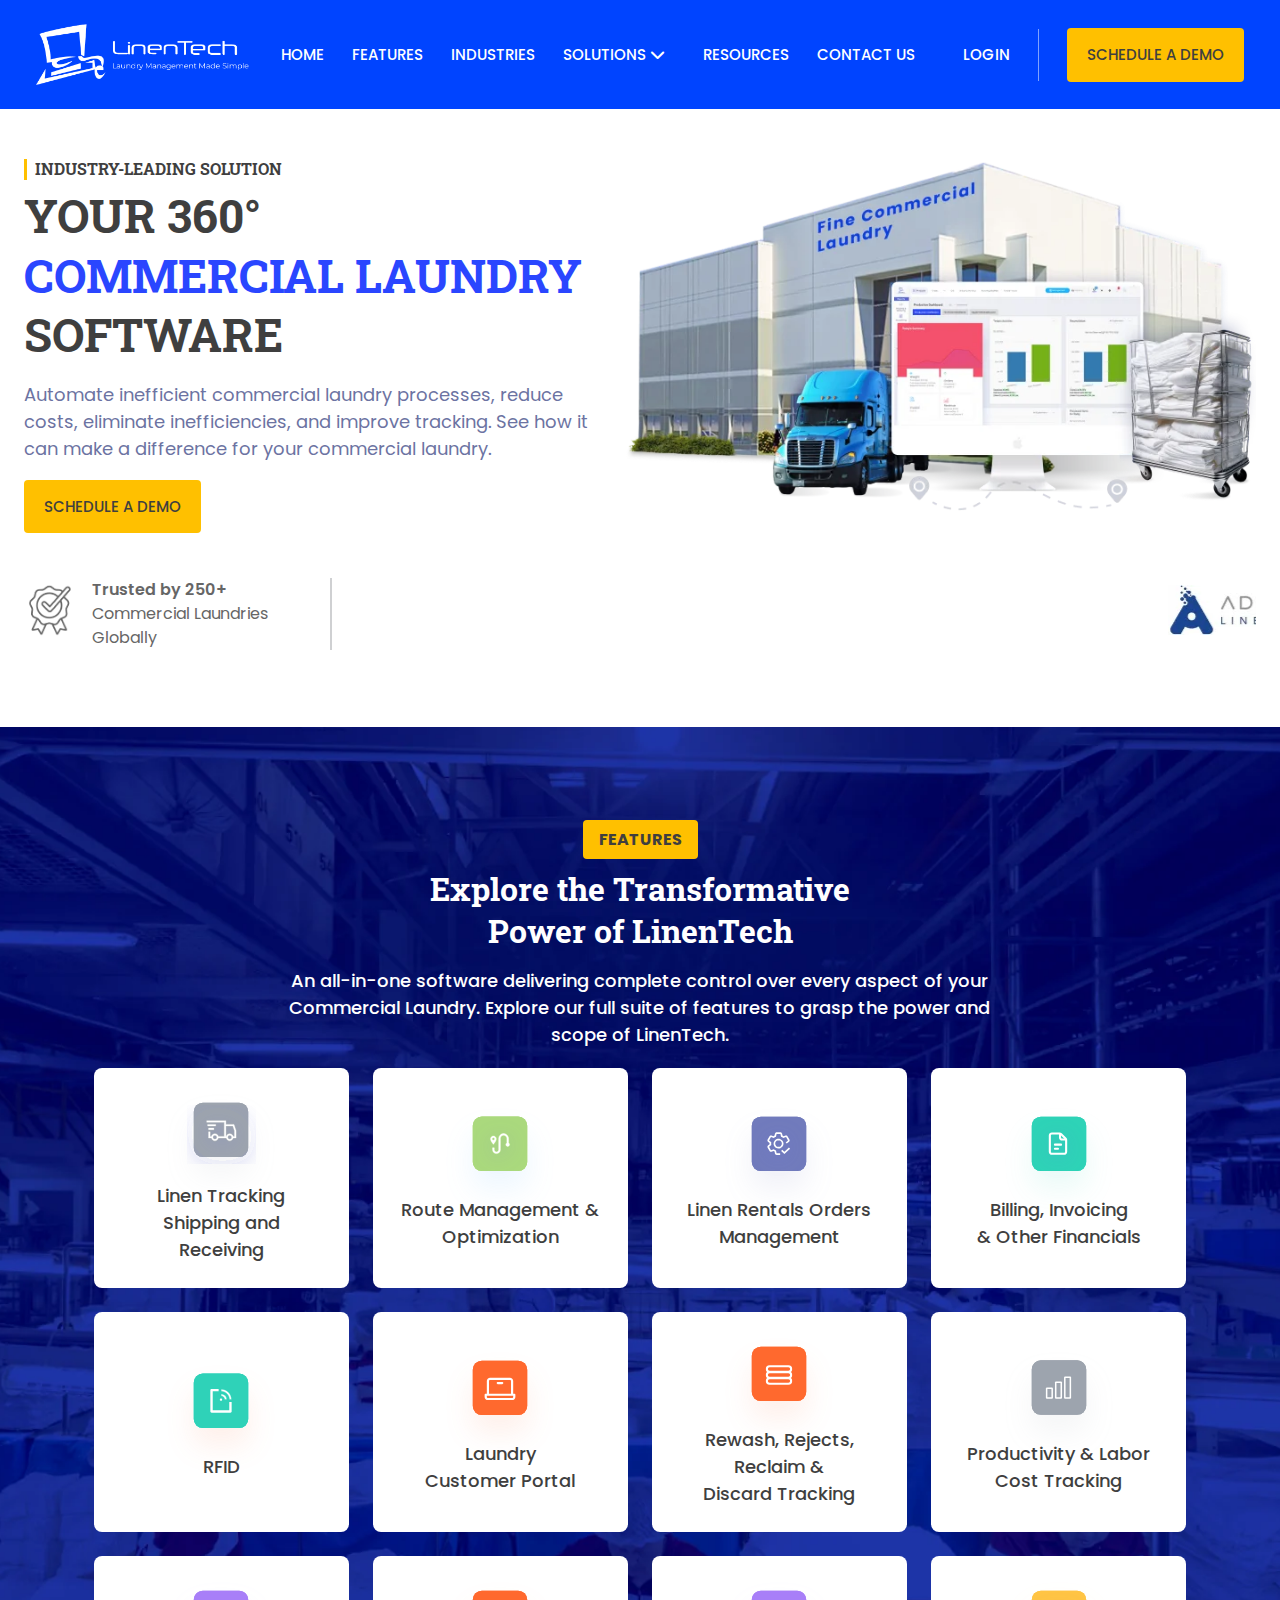
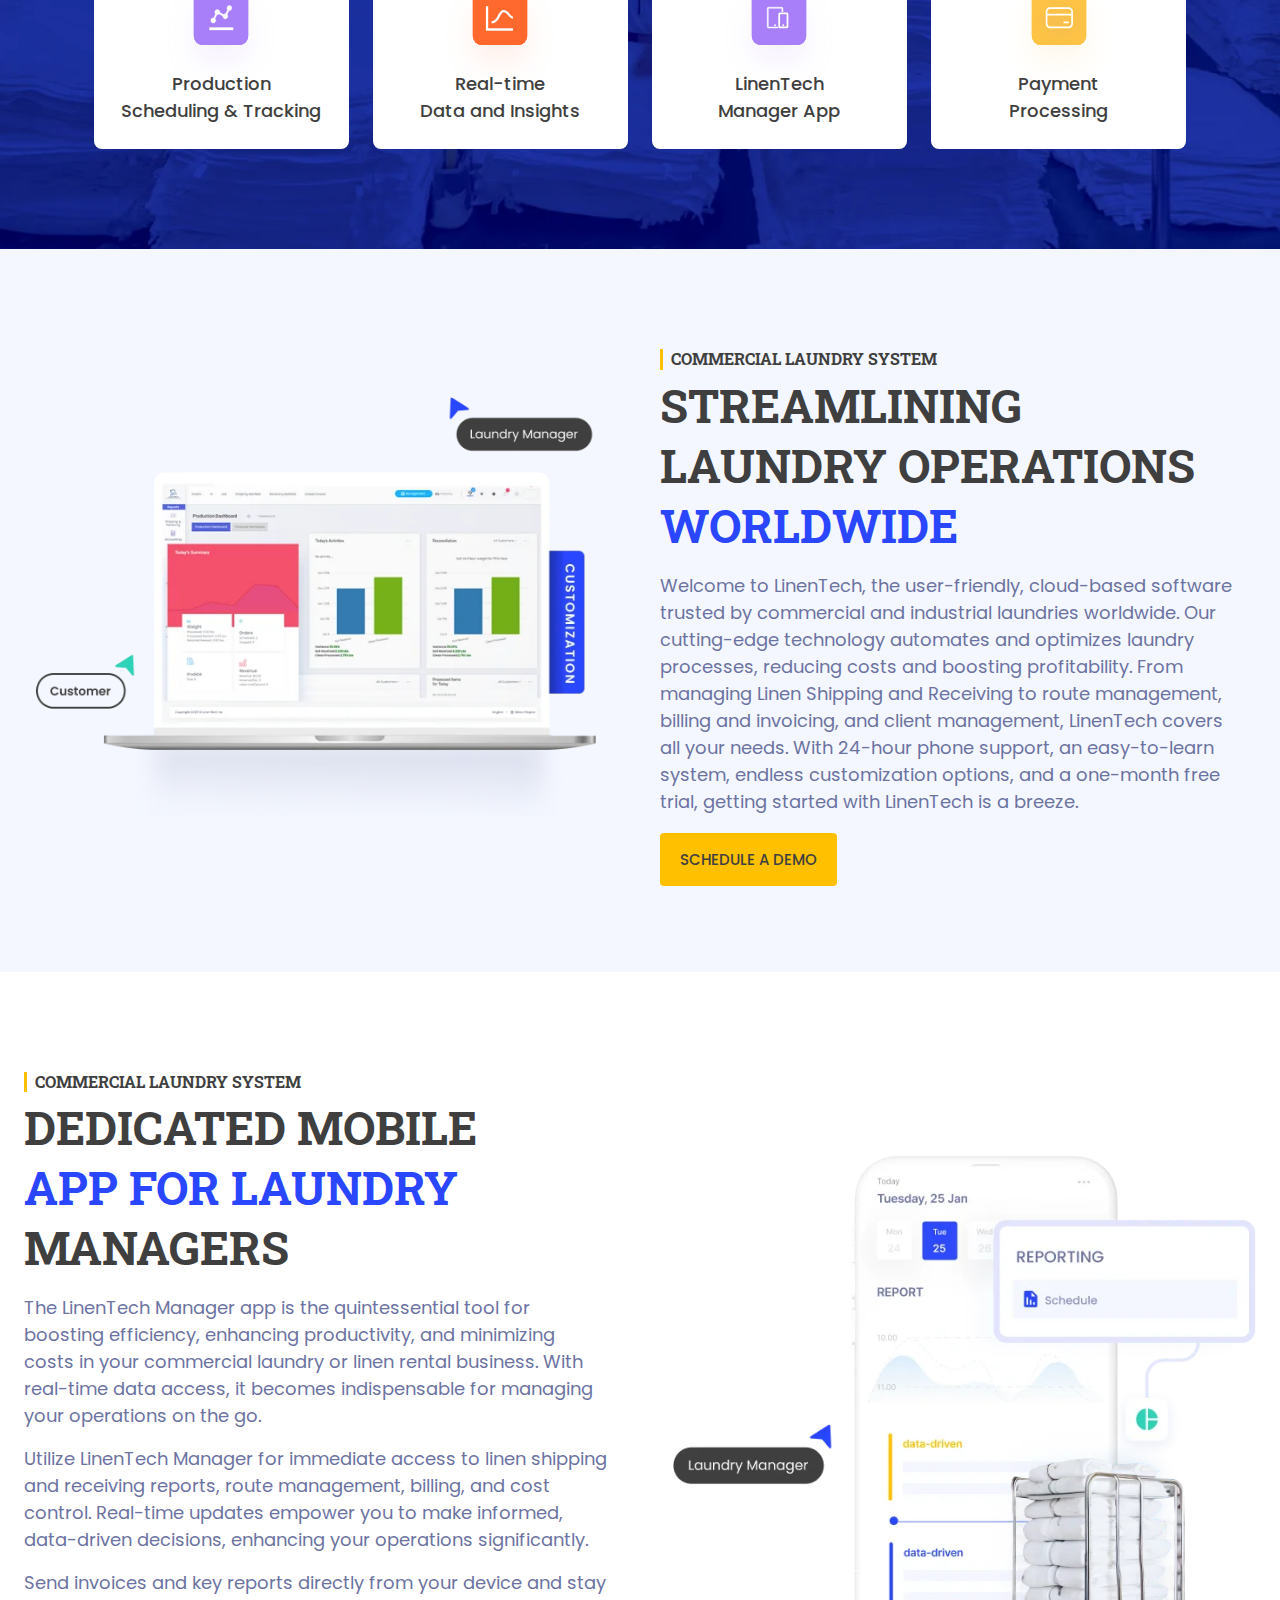
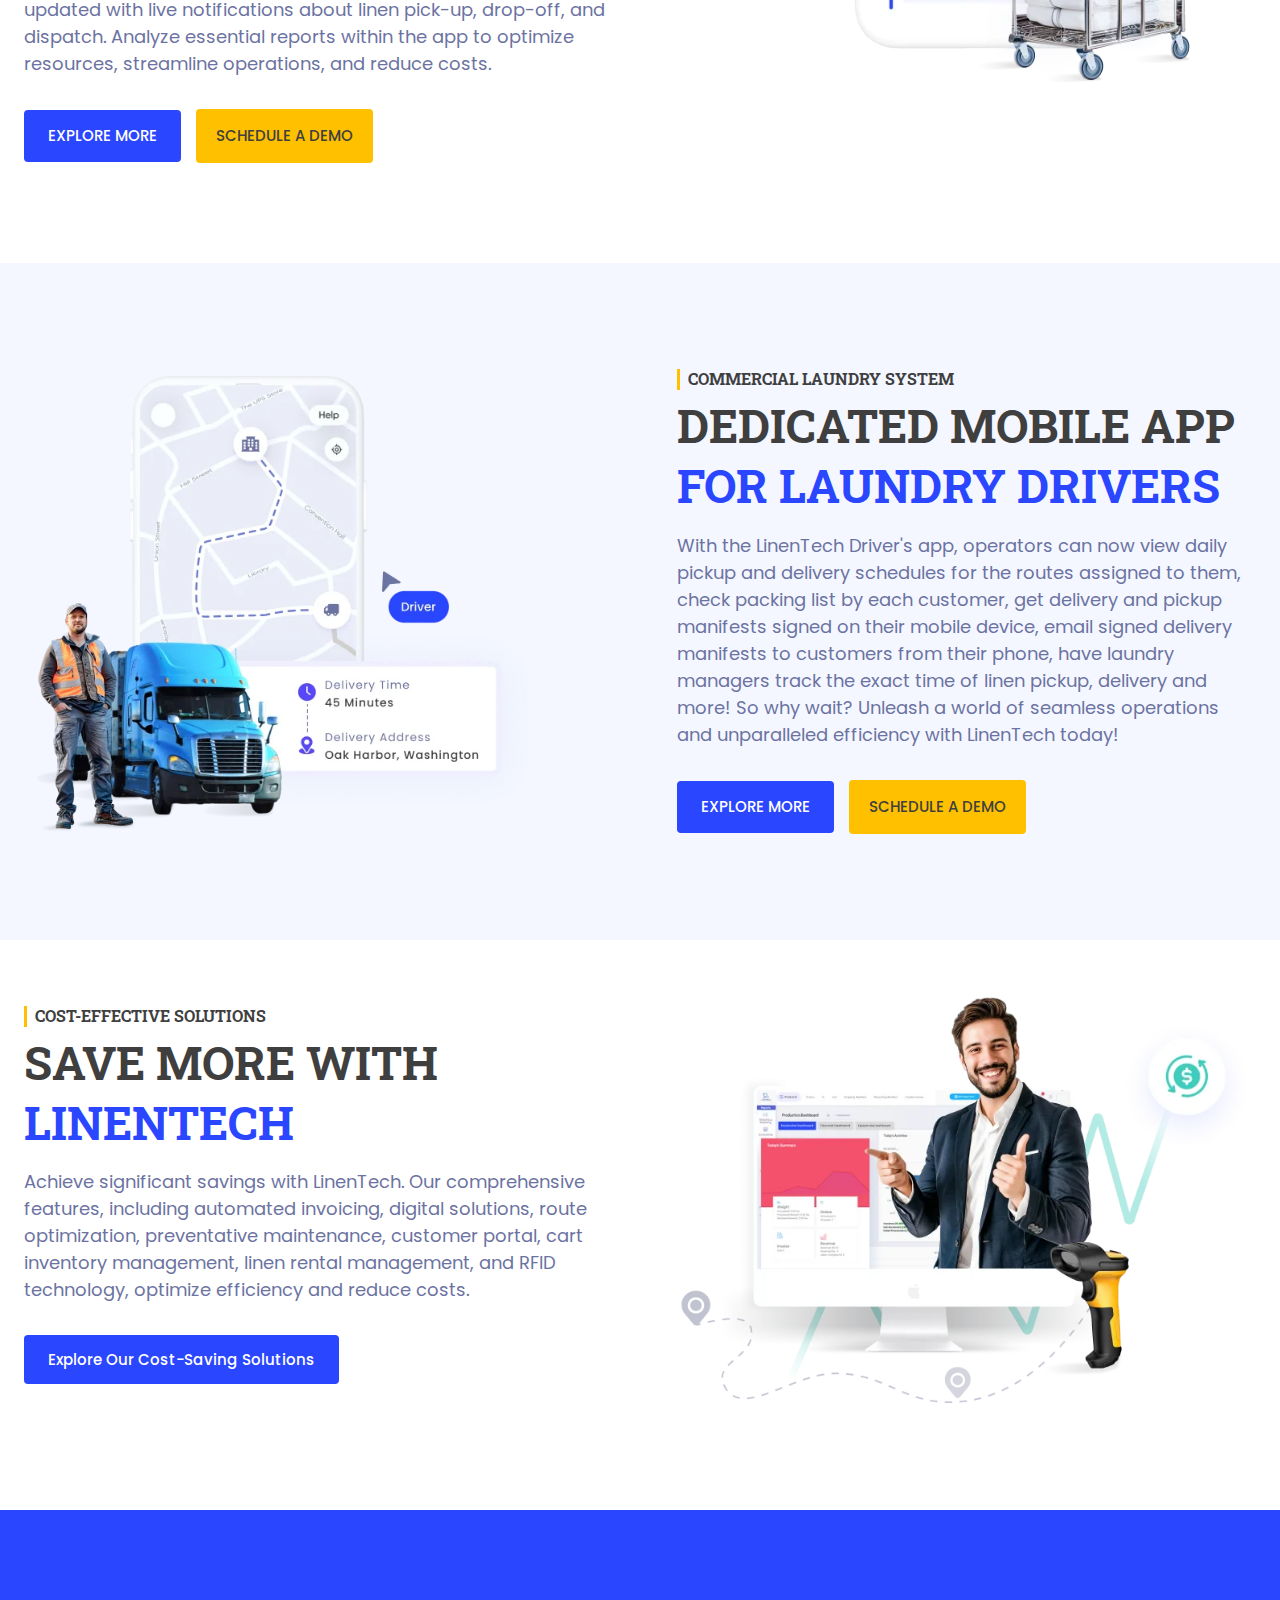
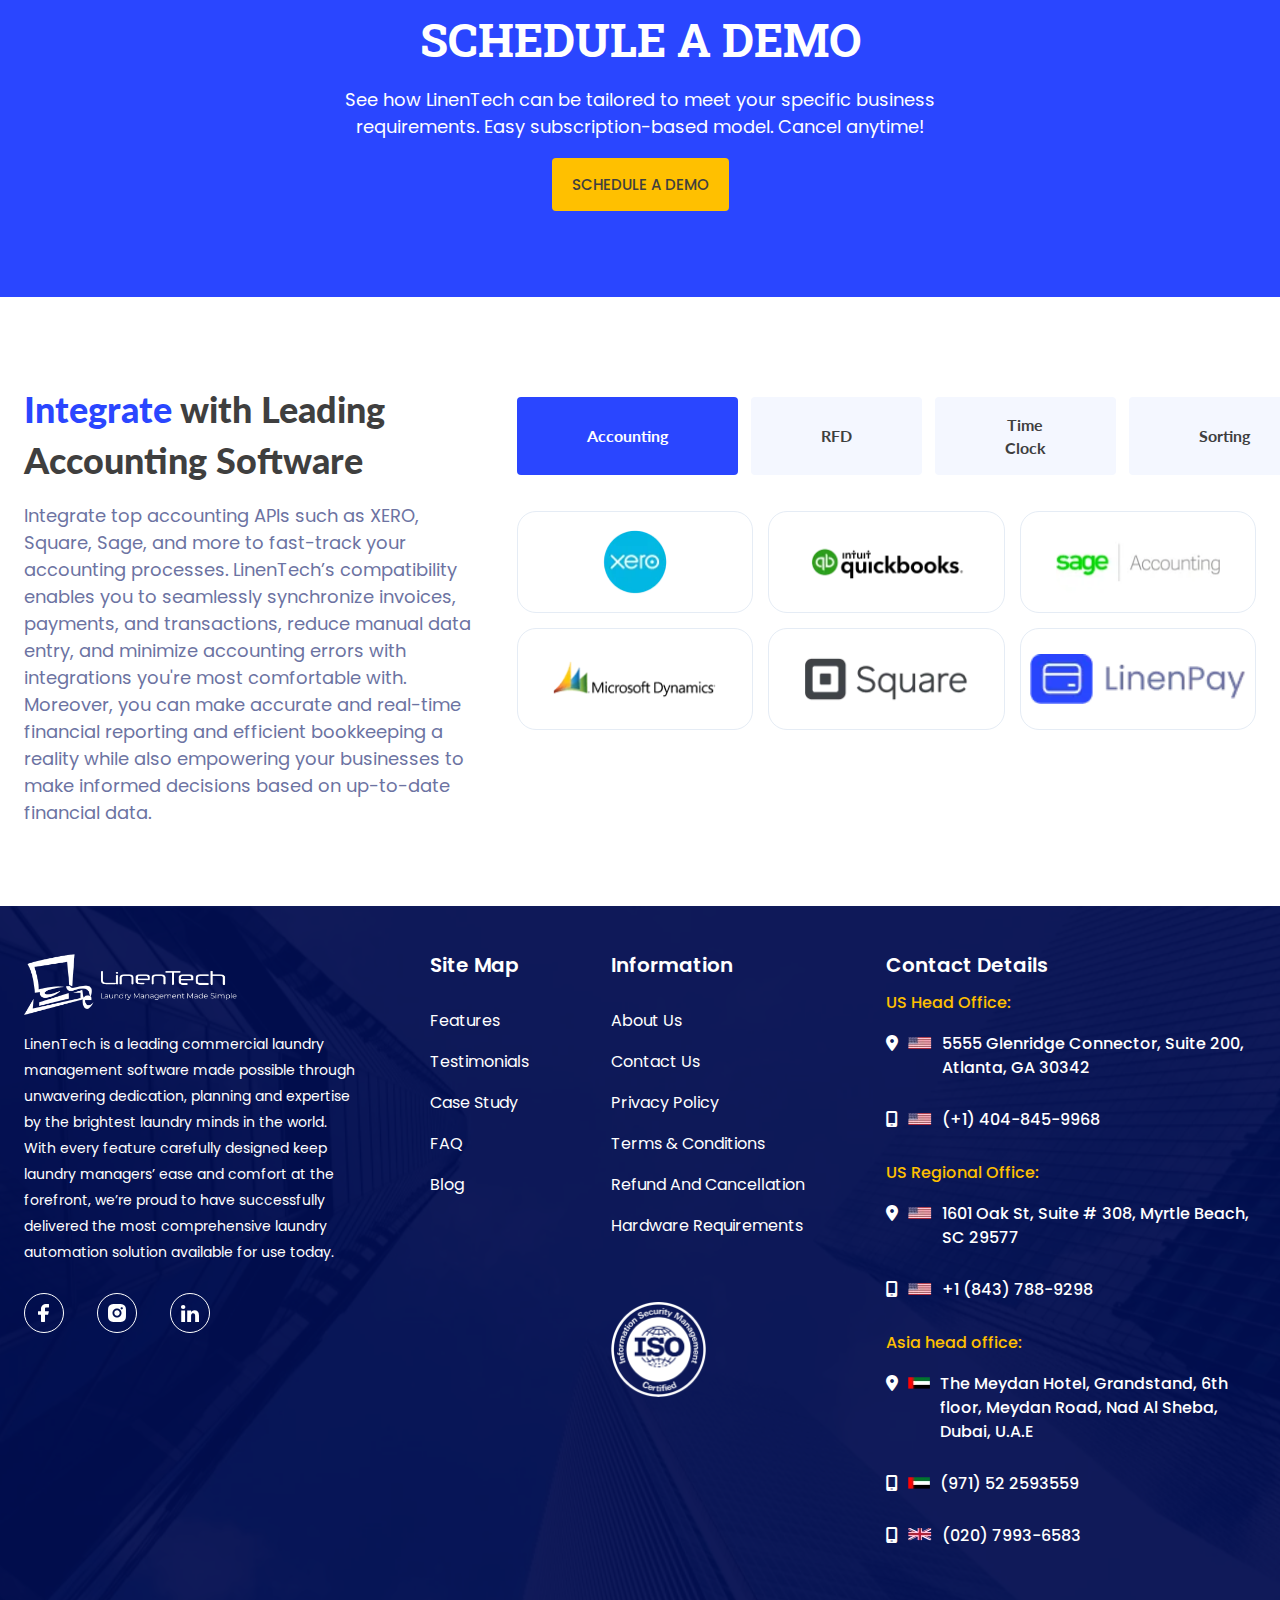
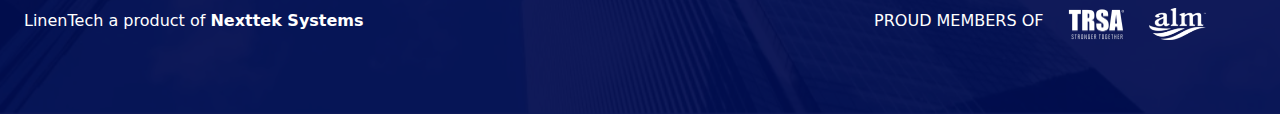
<file: index.html>
<!DOCTYPE html>
<html lang="en">
  <head>
    <meta charset="UTF-8" />
    <meta name="viewport" content="width=device-width, initial-scale=1.0" />
    <title>Presentation-Work</title>
    <link rel="stylesheet" href="style.css" />
    <link
      rel="stylesheet"
      href="https://cdnjs.cloudflare.com/ajax/libs/font-awesome/6.7.2/css/all.min.css"
    />
    <link
      rel="stylesheet"
      href="https://cdnjs.cloudflare.com/ajax/libs/font-awesome/6.7.2/css/all.min.css"
    />
  </head>
  <body>
    <header class="main-header">
      <div class="header-container">
        <div class="header-wrap">
          <div class="header-left">
            <a href="#">
              <div class="logo-img">
                <img src="img/old-linentech-logo.png" alt="Logo" />
              </div>
            </a>
          </div>
          <div class="header-right">
            <nav class="navbar">
              <ul class="nav-links">
                <li><a href="#">Home</a></li>
                <li><a href="#">Features</a></li>
                <li><a href="#">Industries</a></li>
                <li class="dropdown">
                  <a href="#" class="dropdown-toggle"
                    >Solutions <i class="fa-solid fa-chevron-down"></i
                  ></a>
                  <div class="dropdown-menu">
                    <div class="dropdown-item">
                      <img
                        src="img/linentech-menu-logo-1.svg"
                        alt="LinenTech Icon"
                        class="dropdown-icon"
                      />
                      <div class="dropdown-content">
                        <p class="dropdown-desc">
                          LinenTech - Commercial Laundry Management Software
                        </p>
                      </div>
                    </div>

                    <div class="dropdown-item">
                      <img
                        src="img/newlineniq-2.svg"
                        alt="LineinQ Icon"
                        class="dropdown-icon"
                      />
                      <div class="dropdown-content">
                        <p class="dropdown-desc">
                          LineniQ - RFID Enabled
                          <span class="dropdown-title">Linen Tracking</span>
                          &amp; Management Software
                        </p>
                      </div>
                    </div>

                    <div class="dropdown-item">
                      <img
                        src="img/equipmate-3.svg"
                        alt="EquipMate Icon"
                        class="dropdown-icon"
                      />
                      <div class="dropdown-content">
                        <p class="dropdown-desc">
                          EquipMate - Equipment Downtime Savings |
                          <span class="dropdown-title blink_me">Save 40%</span>
                        </p>
                      </div>
                    </div>

                    <div class="dropdown-item">
                      <img
                        src="img/linenup-4.svg"
                        alt="LineUp Icon"
                        class="dropdown-icon"
                      />
                      <div class="dropdown-content">
                        <p class="dropdown-desc">
                          LineUp - Exclusive Marketing |
                          <span class="dropdown-title blink_me"
                            >Boost Business Online</span
                          >
                        </p>
                      </div>
                    </div>
                  </div>
                </li>

                <li><a href="#">Resources</a></li>
                <li><a href="#">Contact Us</a></li>
              </ul>
            </nav>

            <div class="login-main">
              <a href="#">LOGIN</a>
              <div class="nav-row"></div>
              <button class="demo-btn">SCHEDULE A DEMO</button>
            </div>
          </div>
        </div>
      </div>
    </header>
    <main>
      <section class="banner--sec">
        <div class="container">
          <div class="banner-main">
            <div class="banner-left">
              <h4>industry-leading solution</h4>
              <h1>
                Your 360°
                <span class="banner-span">Commercial Laundry</span> Software
              </h1>
              <p>
                Automate inefficient commercial laundry processes, reduce costs,
                eliminate inefficiencies, and improve tracking. See how it can
                make a difference for your commercial laundry.
              </p>
              <a href="#" class="demo-btn">SCHEDULE A DEMO</a>
            </div>
            <div class="banner-right">
              <div class="banner-img">
                <img src="img/commercial-laundryNew.webp" alt="" />
              </div>
            </div>
          </div>
        </div>
      </section>
      <section class="partner--sec">
        <div class="container">
          <div class="partner-wrap">
            <div class="partner-left">
              <div class="trust-wrap">
                <div class="trust-img">
                  <img src="img/badge.webp" alt="" />
                </div>
                <div class="trust-content">
                  <h5>
                    Trusted by 250+
                    <span class="trust-span"
                      >commercial laundries Globally</span
                    >
                  </h5>
                </div>
              </div>
            </div>
            <div class="partner-right">
              <div class="partner-logos">
                <div class="marquee-container">
                  <marquee
                    behavior="scroll"
                    direction="left"
                    scrollamount="10"
                    class="logo-marquee"
                  >
                    <img src="img/advanced-logo.webp" alt="" />
                    <img src="img/master-linen-logo.webp" alt="" />
                    <img src="img/single-source-logo.webp" alt="" />
                    <img src="img/star-laundry-logo.webp" alt="" />
                    <img src="img/southern-sun-logo.webp" alt="" />
                    <img src="img/moneysworth-logo.webp" alt="" />
                    <img src="img/superior-linen-logo.webp" alt="" />
                    <img src="img/coperative-laundry-logo.webp" alt="" />
                  </marquee>
                </div>
              </div>
            </div>
          </div>
        </div>
      </section>
      <section class="feature--sec">
        <div class="container">
          <div class="feature-head">
            <h4>FEATURES</h4>
            <h2>
              Explore the Transformative
              <span class="feature-span">Power of LinenTech</span>
            </h2>
            <div class="feature-para">
              <p>
                An all-in-one software delivering complete control over every
                aspect of your Commercial Laundry. Explore our full suite of
                features to grasp the power and scope of LinenTech.
              </p>
            </div>
          </div>
          <div class="card-wrap">
            <div class="card">
              <div class="icon-img">
                <img src="img/shipping-truk.svg" alt="" />
              </div>
              <p>Linen Tracking Shipping and Receiving</p>
            </div>
            <div class="card">
              <div class="icon-img">
                <img src="img/rout-management.svg" alt="" />
              </div>
              <p>Route Management & Optimization</p>
            </div>
            <div class="card">
              <div class="icon-img">
                <img src="img/linen-management.svg" alt="" />
              </div>
              <p>Linen Rentals Orders Management</p>
            </div>
            <div class="card">
              <div class="icon-img">
                <img src="img/billing-invoice.svg" alt="" />
              </div>
              <p>Billing, Invoicing <span>& Other Financials</span></p>
            </div>
            <div class="card">
              <div class="icon-img">
                <img src="img/linentech-rfid.svg" alt="" />
              </div>
              <p>RFID</p>
            </div>
            <div class="card">
              <div class="icon-img">
                <img src="img/laundry-portal.svg" alt="" />
              </div>
              <p>Laundry <span>Customer Portal</span></p>
            </div>
            <div class="card">
              <div class="icon-img">
                <img src="img/discard-tracking.svg" alt="" />
              </div>
              <p>Rewash, Rejects, Reclaim & <span>Discard Tracking</span></p>
            </div>
            <div class="card">
              <div class="icon-img">
                <img src="img/labour-tracking.svg" alt="" />
              </div>
              <p>Productivity & Labor <span>Cost Tracking</span></p>
            </div>
            <div class="card">
              <div class="icon-img">
                <img src="img/production-tracking.svg" alt="" />
              </div>
              <p>Production <span>Scheduling & Tracking</span></p>
            </div>
            <div class="card">
              <div class="icon-img">
                <img src="img/data-insights.svg" alt="" />
              </div>
              <p>Real-time <span>Data and Insights</span></p>
            </div>
            <div class="card">
              <div class="icon-img">
                <img src="img/linen-manager-app.svg" alt="" />
              </div>
              <p>LinenTech <span>Manager App</span></p>
            </div>
            <div class="card">
              <div class="icon-img">
                <img src="img/linen-payment.svg" alt="" />
              </div>
              <p>Payment <span>Processing</span></p>
            </div>
          </div>
        </div>
      </section>
      <section class="laundry--sec">
        <div class="container">
          <div class="laundry-wrap">
            <div class="laundry-img">
              <img src="img/laundry-customization.webp" alt="" />
            </div>
            <div class="laundry-content">
              <h4>COMMERCIAL LAUNDRY SYSTEM</h4>
              <h2>
                Streamlining Laundry Operations
                <span class="laundry-span">Worldwide</span>
              </h2>
              <p>
                Welcome to LinenTech, the user-friendly, cloud-based software
                trusted by commercial and industrial laundries worldwide. Our
                cutting-edge technology automates and optimizes laundry
                processes, reducing costs and boosting profitability. From
                managing Linen Shipping and Receiving to route management,
                billing and invoicing, and client management, LinenTech covers
                all your needs. With 24-hour phone support, an easy-to-learn
                system, endless customization options, and a one-month free
                trial, getting started with LinenTech is a breeze.
              </p>
              <a href="#" class="demo-btn">SCHEDULE A DEMO</a>
            </div>
          </div>
        </div>
      </section>
      <section class="manager--sec">
        <div class="container">
          <div class="manager-wrap">
            <div class="manager-content">
              <h4>COMMERCIAL LAUNDRY SYSTEM</h4>
              <h2>
                Dedicated Mobile
                <span class="manager-span">App for Laundry</span> Managers
              </h2>
              <p>
                The LinenTech Manager app is the quintessential tool for
                boosting efficiency, enhancing productivity, and minimizing
                costs in your commercial laundry or linen rental business. With
                real-time data access, it becomes indispensable for managing
                your operations on the go.
              </p>
              <p>
                Utilize LinenTech Manager for immediate access to linen shipping
                and receiving reports, route management, billing, and cost
                control. Real-time updates empower you to make informed,
                data-driven decisions, enhancing your operations significantly.
              </p>
              <p>
                Send invoices and key reports directly from your device and stay
                updated with live notifications about linen pick-up, drop-off,
                and dispatch. Analyze essential reports within the app to
                optimize resources, streamline operations, and reduce costs.
              </p>
              <div class="more-btn">
                <a href="#" class="explore-btn">EXPLORE MORE</a>
                <a href="#" class="demo-btn">SCHEDULE A DEMO</a>
              </div>
            </div>
            <div class="manager-img">
              <img src="img/laundry-manager-app.webp" alt="" />
            </div>
          </div>
        </div>
      </section>
      <section class="driver--sec">
        <div class="container">
          <div class="driver-wrap">
            <div class="driver-img">
              <img src="img/laundry-driver-app.webp" alt="" />
            </div>
            <div class="driver-content">
              <h4>COMMERCIAL LAUNDRY SYSTEM</h4>
              <h2>
                Dedicated Mobile App
                <span class="laundry-span">for Laundry Drivers</span>
              </h2>
              <p>
                With the LinenTech Driver's app, operators can now view daily
                pickup and delivery schedules for the routes assigned to them,
                check packing list by each customer, get delivery and pickup
                manifests signed on their mobile device, email signed delivery
                manifests to customers from their phone, have laundry managers
                track the exact time of linen pickup, delivery and more! So why
                wait? Unleash a world of seamless operations and unparalleled
                efficiency with LinenTech today!
              </p>
              <div class="more-btn">
                <a href="#" class="explore-btn">EXPLORE MORE</a>
                <a href="#" class="demo-btn">SCHEDULE A DEMO</a>
              </div>
            </div>
          </div>
        </div>
      </section>
      <section class="cost--sec">
        <div class="container">
          <div class="cost-wrap">
            <div class="cost-content">
              <h4>COST-EFFECTIVE SOLUTIONS</h4>
              <h2>
                Save More with
                <span class="laundry-span">LinenTech</span>
              </h2>
              <p>
                Achieve significant savings with LinenTech. Our comprehensive
                features, including automated invoicing, digital solutions,
                route optimization, preventative maintenance, customer portal,
                cart inventory management, linen rental management, and RFID
                technology, optimize efficiency and reduce costs.
              </p>
              <a href="#" class="explore-btn"
                >Explore Our Cost-Saving Solutions</a
              >
            </div>
            <div class="cost-img">
              <img src="img/cost-effective-solution.webp" alt="" />
            </div>
          </div>
        </div>
      </section>
      <section class="demo--sec">
        <div class="container">
          <div class="demo-head">
            <h2>Schedule a Demo</h2>
            <p>
              See how LinenTech can be tailored to meet your specific business
              requirements. Easy subscription-based model. Cancel anytime!
            </p>
            <a href="#" class="demo-btn">SCHEDULE A DEMO</a>
          </div>
        </div>
      </section>
      <section class="tab--sec">
        <div class="container">
          <div class="tab-wrap">
            <div class="tab-left">
              <h2>
                <span class="laundry-span">Integrate</span> with Leading
                Accounting Software
              </h2>
              <p>
                Integrate top accounting APIs such as XERO, Square, Sage, and
                more to fast-track your accounting processes. LinenTech’s
                compatibility enables you to seamlessly synchronize invoices,
                payments, and transactions, reduce manual data entry, and
                minimize accounting errors with integrations you're most
                comfortable with. Moreover, you can make accurate and real-time
                financial reporting and efficient bookkeeping a reality while
                also empowering your businesses to make informed decisions based
                on up-to-date financial data.
              </p>
            </div>
            <div class="tab-right">
              <div class="tab-menu">
                <button class="tab-btn active" data-target="accounting">
                  Accounting
                </button>
                <button class="tab-btn" data-target="rfd">RFD</button>
                <button class="tab-btn" data-target="timeclock">
                  Time Clock
                </button>
                <button class="tab-btn" data-target="sorting">Sorting</button>
              </div>

              <div id="accounting" class="tab-content active">
                <div class="logo-row">
                  <div class="logo-box">
                    <img src="img/xero.webp" alt="Xero" />
                  </div>
                  <div class="logo-box">
                    <img src="img/quick-books.webp" alt="QuickBooks" />
                  </div>
                  <div class="logo-box">
                    <img src="img/sage-accounting.webp" alt="Sage" />
                  </div>
                  <div class="logo-box">
                    <img src="img/micro-dynamics.webp" alt="Dynamics" />
                  </div>
                  <div class="logo-box">
                    <img src="img/square.webp" alt="Square" />
                  </div>
                  <div class="logo-box">
                    <img src="img/linenpay.webp" alt="LinerPay" />
                  </div>
                </div>
              </div>

              <div id="rfd" class="tab-content">
                <div class="logo-row">
                  <div class="logo-box">
                    <img src="img/datamars.webp" alt="RFD Logo 1" />
                  </div>
                </div>
              </div>

              <div id="timeclock" class="tab-content">
                <div class="logo-row">
                  <div class="logo-box">
                    <img src="img/homebase.webp" alt="TimeClock Logo 1" />
                  </div>
                  <div class="logo-box">
                    <img src="img/swipclock.webp" alt="TimeClock Logo 2" />
                  </div>
                </div>
              </div>

              <div id="sorting" class="tab-content">
                <div class="logo-row">
                  <div class="logo-box">
                    <img src="img/wilgengroep.webp" alt="Sorting Logo 1" />
                  </div>
                  <div class="logo-box">
                    <img src="img/kannegiesser.webp" alt="Sorting Logo 2" />
                  </div>
                </div>
              </div>
            </div>
          </div>
        </div>
      </section>
    </main>
    <footer>
      <div class="container">
        <div class="footer-wrap">
          <div class="footer-content">
            <a href="#">
              <div class="logo-img">
                <img src="img/old-linentech-logo.png" alt="Logo" />
              </div>
            </a>
            <p>
              LinenTech is a leading commercial laundry management software made
              possible through unwavering dedication, planning and expertise by
              the brightest laundry minds in the world. With every feature
              carefully designed keep laundry managers’ ease and comfort at the
              forefront, we’re proud to have successfully delivered the most
              comprehensive laundry automation solution available for use today.
            </p>
            <div class="social-icon">
              <a href="#" class="icon facebook"
                ><img src="img/facebook-icon.svg" alt=""
              /></a>
              <a href="#" class="icon instagram"
                ><img src="img/Instagram-icon.svg" alt=""
              /></a>
              <a href="#" class="icon linkedin"
                ><img src="img/linkedin-icon.svg" alt=""
              /></a>
            </div>
          </div>
          <div class="footer-links">
            <ul>
              <p>Site Map</p>
              <li><a href="#" class="nav-link">Features</a></li>
              <li><a href="#" class="nav-link">Testimonials</a></li>
              <li><a href="#" class="nav-link">Case Study</a></li>
              <li><a href="#" class="nav-link">FAQ</a></li>
              <li><a href="#" class="nav-link">Blog</a></li>
              <li><a href="#" class="nav-link"></a></li>
            </ul>
          </div>
          <div class="footer-links">
            <ul>
              <p>Information</p>
              <li><a href="#" class="nav-link">About Us</a></li>
              <li><a href="#" class="nav-link">Contact Us</a></li>
              <li><a href="#" class="nav-link">privacy policy</a></li>
              <li><a href="#" class="nav-link">Terms & conditions</a></li>
              <li><a href="#" class="nav-link">Refund and Cancellation</a></li>
              <li><a href="#" class="nav-link">Hardware Requirements</a></li>
              <li><img src="img/iso-logo.webp" class="iso-logo" alt="" /></li>
            </ul>
          </div>
          <div class="footer-contact">
            <p class="contact-para">Contact Details</p>
            <ul>
              <li>
                <p class="use-para">US Head Office:</p>
                <div class="footer-contact-detail">
                  <a href="#">
                    <span class="head-wrap">
                      <i class="fa-solid fa-location-dot"></i>
                      <div class="country-content">
                        <img src="img/usa.webp" width="24" height="13" alt="" />
                        5555 Glenridge Connector, Suite 200, Atlanta, GA 30342
                      </div>
                    </span>
                  </a>
                </div>
                <div class="footer-contact-detail">
                  <a href="#">
                    <span class="head-wrap">
                      <i class="fa-solid fa-mobile-screen"></i>
                      <div class="country-content">
                        <img src="img/usa.webp" alt="" />
                        (+1) 404-845-9968
                      </div>
                    </span>
                  </a>
                </div>
              </li>
              <li>
                <p class="use-para">US Regional Office:</p>
                <div class="footer-contact-detail">
                  <a href="#">
                    <span class="head-wrap">
                      <i class="fa-solid fa-location-dot"></i>
                      <div class="country-content">
                        <img src="img/usa.webp" alt="" />
                        1601 Oak St, Suite # 308, Myrtle Beach, SC 29577
                      </div>
                    </span>
                  </a>
                </div>
                <div class="footer-contact-detail">
                  <a href="#">
                    <span class="head-wrap">
                      <i class="fa-solid fa-mobile-screen"></i>
                      <div class="country-content">
                        <img src="img/usa.webp" alt="" />
                        +1 (843) 788-9298
                      </div>
                    </span>
                  </a>
                </div>
              </li>
              <li>
                <p class="use-para">Asia head office:</p>
                <div class="footer-contact-detail">
                  <a href="#">
                    <span class="head-wrap">
                      <i class="fa-solid fa-location-dot"></i>
                      <div class="country-content">
                        <img src="img/uae.webp" alt="" />
                        The Meydan Hotel, Grandstand, 6th floor, Meydan Road,
                        Nad Al Sheba, Dubai, U.A.E
                      </div>
                    </span>
                  </a>
                </div>
                <div class="footer-contact-detail">
                  <a href="#">
                    <span class="head-wrap">
                      <i class="fa-solid fa-mobile-screen"></i>
                      <div class="country-content">
                        <img src="img/uae.webp" alt="" />
                        (971) 52 2593559
                      </div>
                    </span>
                  </a>
                </div>
                <div class="footer-contact-detail">
                  <a href="#">
                    <span class="head-wrap">
                      <i class="fa-solid fa-mobile-screen"></i>
                      <div class="country-content">
                        <img src="img/uk.webp" alt="" />
                        (020) 7993-6583
                      </div>
                    </span>
                  </a>
                </div>
              </li>
            </ul>
          </div>
        </div>
        <div class="footer-last">
          <div class="text-start">
            <p class="footer-text">
              LinenTech a product of <strong>Nexttek Systems</strong>
            </p>
          </div>
          <div class="text-end">
            <p class="proud-text">PROUD MEMBERS OF</p>
            <div class="ft-img">
              <img src="img/trsa-logo.webp" alt="TRSA" class="footer-logo" />
              <img src="img/alm-logo.webp" alt="ALM" class="footer-logo" />
            </div>
          </div>
        </div>
      </div>
    </footer>
  </body>
  <script src="index.js"></script>
</html>
</file>
<file: style.css>
@import url('https://fonts.googleapis.com/css2?family=Lato:ital,wght@0,100;0,300;0,400;0,700;0,900;1,100;1,300;1,400;1,700;1,900&family=Poppins:ital,wght@0,100;0,200;0,300;0,400;0,500;0,600;0,700;0,800;0,900;1,100;1,200;1,300;1,400;1,500;1,600;1,700;1,800;1,900&family=Roboto+Slab:wght@100..900&display=swap');

::-webkit-scrollbar {
    width: 12px;
}

::-webkit-scrollbar-thumb {
    background-color: #0252D1;
    border-radius: 5px;
}

::-webkit-scrollbar-thumb:hover {
    background-color: #ffc000;
}

* {
    margin: 0;
    padding: 0;
    box-sizing: border-box;
    list-style: none;
    text-decoration: none;
}

body {
    font-family: "Poppins", "Lato", "Roboto Slab", sans-serif;
}

img {
    width: 100%;
    height: 100%;
}

.main-header {
    background-color: #0044ff;
    padding: 24px 0;
}

.header-container {
    max-width: 100%;
    margin: 0 auto;
    padding: 0 36px;
}

.header-wrap {
    display: flex;
    align-items: center;
    justify-content: space-between;
}

.logo-img {
    width: 213px;
    height: 61px;
}

.header-right {
    display: flex;
    align-items: center;
}

.navbar {
    flex: 1;
    display: flex;
    justify-content: center;
}

.nav-links {
    list-style: none;
    display: flex;
    gap: 28px;
}

.nav-links li a {
    font-family: "Poppins";
    font-size: 15px;
    color: white;
    font-weight: 500;
    text-transform: uppercase;
    transition: color 0.3s;
}

.nav-links li a:hover {
    color: #ffdd00;
}

.login-main {
    display: flex;
    align-items: center;
    gap: 28px;
    margin-left: 48px;
}

.login-main a {
    font-family: "Poppins";
    font-size: 15px;
    color: white;
    font-weight: 500;
    text-transform: uppercase;
    transition: color 0.3s ease-in-out;
}

.login-main a:hover {
    color: #ffdd00;
}

.nav-row {
    width: 1px;
    height: 52px;
    background-color: white;
    opacity: 50%;
}

.demo-btn {
    background-color: #ffc000;
    color: #3f3f3f;
    padding: 16px 20px !important;
    border: none;
    border-radius: 4px;
    cursor: pointer;
    font-family: "Poppins";
    font-size: 15px;
    font-weight: 500;
    line-height: 22px;
    transition: background-color 0.3s;
}

.demo-btn:hover {
    background-color: #ffd333;
}

.dropdown {
    position: relative;
}

.dropdown-toggle {
    position: relative;
    padding-right: 10px;
}

.dropdown-menu {
    display: none;
    position: absolute;
    top: 110%;
    left: -104%;
    width: 735px;
    background-color: #f4f7ff;
    box-shadow: 0 4px 12px rgba(0, 0, 0, 0.1);
    border-radius: 4px;
    padding: 10px 18px;
    z-index: 999;
}

.dropdown:hover .dropdown-menu {
    display: block;
}

.dropdown-item {
    display: flex;
    align-items: center;
    gap: 10px;
    padding: 10px 16px;
    transition: background-color 0.3s;
    border-radius: 6px;
    cursor: pointer;
}

.dropdown-item:hover {
    background-color: rgb(233, 234, 255);
}

.dropdown-icon {
    width: 48px;
    height: 48px;
    object-fit: cover;
    background-color: white;
    padding: 10px !important;
    border-radius: 5px;
    box-shadow: 0px 10px 14px 0px #17b09114;
}

.dropdown-content {
    display: flex;
    align-items: center;
    margin-left: 18px;
}

.dropdown-title {
    font-family: "Poppins";
    color: #2a46ff;
    text-transform: none;
}

.dropdown-desc {
    font-family: "Poppins";
    font-size: 18px;
    font-weight: 500;
    color: #373737;
    margin: 2px 0 0 0;
}

.dropdown-content .blink_me {
    animation: blinker 1.5s linear infinite;
    color: #2a46ff;
    font-weight: 600;
}

@keyframes blinker {
    50% {
        opacity: 0.3;
    }
}

.banner--sec {
    padding: 50px 0 46px;
    background-color: #fff;
}

.container {
    padding-left: 24px;
    padding-right: 24px;
    max-width: 1480px;
    margin-right: auto !important;
    margin-left: auto !important;
}

.banner-main {
    display: flex;
    align-items: center;
    gap: 25px;
}

.banner-left {
    width: 47%;
}

.banner-left h4 {
    font-family: "Roboto Slab";
    font-size: 16px;
    font-weight: 700;
    line-height: 20.8px;
    text-align: left;
    text-transform: uppercase;
    margin: 0;
    color: #3f3f3f;
    border-left: 3.3px solid #ffc000;
    padding-left: 8px;
    margin-bottom: 6px;
}

.banner-left h1 {
    font-family: "Roboto Slab";
    font-size: 46px;
    font-weight: 700;
    line-height: 59.8px;
    text-align: left;
    text-transform: uppercase;
    margin: 0;
    color: #3f3f3f;
    margin-bottom: 16px;
}

.banner-span {
    color: #2a46ff;
}

.banner-left p {
    font-family: "Poppins";
    font-size: 18px;
    font-weight: 400;
    line-height: 27px;
    text-align: left;
    margin: 0;
    color: #6c73a2;
    text-transform: unset !important;
    margin-bottom: 32px;
}

.banner-right {
    width: 53%;
}

.banner-img {
    width: 100%;
}

.partner--sec {
    padding-bottom: 65px;
}

.partner-wrap {
    display: flex;
    align-items: center;
}

.partner-left {
    border-right: 2px solid #cfd0d2;
    padding-right: 24px;
    width: 25%;
}

.trust-wrap {
    display: flex;
    justify-content: flex-start;
    align-items: center;
    column-gap: 16px;
}

.trust-img {
    width: 59px;
    height: auto;
}

.trust-content h5 {
    font-family: "Poppins";
    font-size: 16px;
    font-weight: 600;
    line-height: 24px;
    color: #666666;
    text-align: left;
    margin: 0;
}

.trust-span {
    display: block;
    text-transform: capitalize;
    font-family: "Poppins";
    font-weight: 400;
}

.partner-right {
    width: 75%;
}

.partner-logos {
    background-color: #fff;
    padding: 20px 0;
    overflow: hidden;
}

.marquee-container {
    width: 100%;
    max-width: 1200px;
    margin: 0 auto;
    overflow: hidden;
}

.logo-marquee img {
    max-width: 100%;
    width: auto;
    height: 50px;
    margin: 0 20px;
    object-fit: contain;
    vertical-align: middle;
}

.feature--sec {
    position: relative;
    padding: 100px 0;
    background-image: url(img/informative-card-img.webp);
    background-repeat: no-repeat;
    background-position: center;
    background-size: cover;
    width: 100%;
}

.feature-head {
    text-align: center;
}

.feature-head h4 {
    background-color: #ffc000;
    padding: 8px 16px;
    display: inline;
    text-transform: uppercase;
    border-radius: 4px;
    color: #3f3f3f;
}

.feature-head h2 {
    font-family: "Roboto Slab";
    font-size: 32px;
    font-weight: 700;
    line-height: 41.6px;
    text-align: center;
    color: #fff;
    margin-top: 16px;
    margin-bottom: 16px;
}

.feature-span {
    display: block;
}

.feature-para {
    text-align: center;
    width: 57%;
    margin: 0 auto;
    margin-bottom: 20px;
}

.feature-para p {
    font-family: "Poppins";
    font-size: 18px;
    font-weight: 500;
    color: white;
}

.card:nth-child(1) {
    --hover-border-color: #f4f9ff66;
}

.card:nth-child(2) {
    --hover-border-color: rgb(66 120 36);
}

.card:nth-child(3) {
    --hover-border-color: #6a8cbf;
}

.card:nth-child(4) {
    --hover-border-color: rgb(33 144 135);
}

.card:nth-child(5) {
    --hover-border-color: rgb(129 242 230 / 63%);
}

.card:nth-child(6) {
    --hover-border-color: rgb(127 54 51);
}

.card:nth-child(7) {
    --hover-border-color: rgb(127 54 51);
}

.card:nth-child(8) {
    --hover-border-color: rgb(244 249 255 / 40%);
}

.card:nth-child(9) {
    --hover-border-color: rgb(138, 82, 241);
}

.card:nth-child(10) {
    --hover-border-color: rgb(127 54 51);
}

.card:nth-child(11) {
    --hover-border-color: rgb(138, 82, 241);
}

.card:nth-child(12) {
    --hover-border-color: rgb(184 140 44);
}

.card:nth-child(13) {
    --hover-border-color: rgb(188 38 226);
}

.card-wrap {
    display: flex;
    flex-wrap: wrap;
    justify-content: center;
    gap: 24px;
    width: 90%;
    margin: auto;
}

.card {
    display: flex;
    justify-content: center;
    align-items: center;
    flex-direction: column;
    flex-wrap: wrap;
    cursor: pointer;
    width: calc(100% - 77%);
    padding: 20px;
    min-height: 190px;
    border-radius: 8px;
    border: 5px solid transparent;
    position: relative;
    transition: transform 0.4s ease-in-out, border 0.4s ease-in-out;
    word-wrap: break-word;
    background-color: #fff;
    background-clip: border-box;
}

.card::before {
    content: "";
    position: absolute;
    top: -10px;
    left: -10px;
    right: -10px;
    bottom: -10px;
    border: 5px solid transparent;
    border-radius: 12px;
    transition: border-color 0.4s ease-in-out;
}

.card:hover::before {
    border-color: var(--hover-border-color);
}

.card:hover {
    border: 5px solid transparent;
}

.icon-img img {
    width: 110px;
    height: 110px;
    margin-bottom: 0px;
}

.card p {
    text-align: center;
    color: #3f3f3f;
    font-family: "Poppins";
    font-size: 18px;
    line-height: 27px;
    font-weight: 500;
    margin-top: -28px;
}

.card p span {
    font-family: "Poppins";
    display: block;
}

.laundry--sec {
    background-color: #f4f7ff;
    padding: 100px 0;
}

.laundry-wrap {
    display: flex;
    align-items: center;
    gap: 40px;
}

.laundry-img {
    padding: 0px 12px;
    width: 49%;
}

.laundry-content {
    padding: 0px 12px;
    width: 51%;
}

.laundry-content h4 {
    font-family: "Roboto Slab";
    font-size: 16px;
    font-weight: 700;
    line-height: 20.8px;
    text-align: left;
    text-transform: uppercase;
    margin: 0;
    color: #3f3f3f;
    border-left: 3.3px solid #ffc000;
    padding-left: 8px;
    margin-bottom: 6px;
}

.laundry-content h2 {
    font-family: "Roboto Slab";
    font-size: 46px;
    font-weight: 700;
    line-height: 59.8px;
    text-align: left;
    text-transform: uppercase;
    margin: 0;
    color: #3f3f3f;
    margin-bottom: 16px;
}

.laundry-span {
    color: #2a46ff;
}

.laundry-content p {
    font-family: "Poppins";
    font-size: 18px;
    font-weight: 400;
    line-height: 27px;
    text-align: left;
    margin: 0;
    color: #6c73a2;
    text-transform: unset !important;
    margin-bottom: 32px;
}

.manager--sec {
    padding: 100px 0;
    background-color: #fff;
}

.manager-wrap {
    display: flex;
    align-items: center;
    gap: 65px;
}

.manager-content {
    width: 50%;
}

.manager-content h4 {
    font-family: "Roboto Slab";
    font-size: 16px;
    font-weight: 700;
    line-height: 20.8px;
    text-align: left;
    text-transform: uppercase;
    margin: 0;
    color: #3f3f3f;
    border-left: 3.3px solid #ffc000;
    padding-left: 8px;
    margin-bottom: 6px;
}

.manager-content h2 {
    font-family: "Roboto Slab";
    font-size: 46px;
    font-weight: 700;
    line-height: 59.8px;
    text-align: left;
    text-transform: uppercase;
    margin: 0;
    color: #3f3f3f;
    margin-top: 4px;
    margin-bottom: 16px;
}

.manager-span {
    color: #2a46ff;
    display: block;
}

.manager-content p {
    font-family: "Poppins";
    font-size: 18px;
    font-weight: 400;
    line-height: 27px;
    text-align: left;
    color: #6c73a2;
    text-transform: unset !important;
}

.manager-content p:nth-of-type(1) {
    margin-bottom: 16px;
}

.manager-content p:nth-of-type(2) {
    margin-bottom: 16px;
}

.manager-img {
    width: 50%;
}

.more-btn {
    margin-top: 32px;
    display: flex;
    align-items: center;
    gap: 15px;
}

.explore-btn {
    background-color: #2a46ff;
    color: #ffffff;
    padding: 14px 24px;
    border-radius: 4px;
    font-family: "Poppins";
    font-size: 15px;
    font-weight: 500;
    line-height: 24px;
    text-align: center;
    outline: none;
    border: 0;
    transition: background-color 0.5sease, color 0.5sease, transform 0.5sease;
}

.driver--sec {
    background-color: #f4f7ff;
    padding: 100px 0
}

.driver-wrap {
    display: flex;
    align-items: center;
    justify-content: space-between;
}

.driver-img {
    width: 42%;
}

.driver-content {
    width: 47%;
}

.driver-content h4 {
    font-family: "Roboto Slab";
    font-size: 16px;
    font-weight: 700;
    line-height: 20.8px;
    text-align: left;
    text-transform: uppercase;
    margin: 0;
    color: #3f3f3f;
    border-left: 3.3px solid #ffc000;
    padding-left: 8px;
    margin-bottom: 6px;
}

.driver-content h2 {
    font-family: "Roboto Slab";
    font-size: 46px;
    font-weight: 700;
    line-height: 59.8px;
    text-align: left;
    text-transform: uppercase;
    margin: 0;
    color: #3f3f3f;
    margin-bottom: 16px;
}

.laundry-span {
    color: #2a46ff;
}

.driver-content p {
    font-family: "Poppins";
    font-size: 18px;
    font-weight: 400;
    line-height: 27px;
    text-align: left;
    margin: 0;
    color: #6c73a2;
    text-transform: unset !important;
    margin-bottom: 32px;
}

.cost--sec {
    padding: 28px 0 100px 0;
    background-color: #fff;
}

.cost-wrap {
    display: flex;
    align-items: center;
    justify-content: space-between;
    gap: 70px;
}

.cost-content {
    width: 50%;
}

.cost-content h4 {
    font-family: "Roboto Slab";
    font-size: 16px;
    font-weight: 700;
    line-height: 20.8px;
    text-align: left;
    text-transform: uppercase;
    margin: 0;
    color: #3f3f3f;
    border-left: 3.3px solid #ffc000;
    padding-left: 8px;
    margin-bottom: 6px;
}

.cost-content h2 {
    font-family: "Roboto Slab";
    font-size: 46px;
    font-weight: 700;
    line-height: 59.8px;
    text-align: left;
    text-transform: uppercase;
    margin: 0;
    color: #3f3f3f;
    margin-bottom: 16px;
}


.cost-content p {
    font-family: "Poppins";
    font-size: 18px;
    font-weight: 400;
    line-height: 27px;
    text-align: left;
    color: #6c73a2;
    text-transform: unset !important;
    margin-bottom: 44px;
}

.cost-img {
    width: 50%;
}

.demo--sec {
    padding: 100px 0px;
    background-color: #2a46ff;
}

.demo-head {
    margin: 0 auto;
    text-align: center;
    width: 50%;
}

.demo-head h2 {
    font-family: "Roboto Slab";
    font-size: 46px;
    font-weight: 700;
    line-height: 59.8px;
    text-align: center;
    text-transform: uppercase;
    margin: 0;
    color: #fff;
    margin-bottom: 16px;
}

.demo-head p {
    font-family: "Poppins";
    font-size: 18px;
    font-weight: 400;
    line-height: 27px;
    color: #fff;
    text-transform: unset;
    margin-bottom: 32px;
}

.tab--sec {
    padding: 100px 0 80px 0;
    background-color: #fff;
}

.tab-wrap {
    display: flex;
    align-items: flex-start;
    gap: 25px;
}

.tab-left {
    width: 40%;
}

.tab-left h2 {
    font-size: 36px;
    font-weight: 900;
    font-family: "Lato", sans-serif;
    line-height: 51px;
    color: #3f3f3f;
    margin: -13px 0 16px;
}

.tab-left p {
    font-family: Poppins;
    font-size: 18px;
    font-weight: 400;
    line-height: 27px;
    text-align: left;
    margin: 0;
    color: #6c73a2;
    text-transform: unset !important;
}

.tab-right {
    width: 60%;
}

.tab-menu {
    display: inline-flex;
    background: #fff;
    overflow: hidden;
    gap: 13px;
    margin-bottom: 36px;
}

.tab-btn {
    border: none;
    font-size: 16px;
    font-family: "Lato", sans-serif;
    font-weight: 700;
    padding: 16px 70px;
    line-height: 23px;
    background-color: #f4f7ff;
    color: #3f3f3f;
    border-radius: 4px;
    cursor: pointer;
}

.tab-btn.active {
    background-color: #2a46ff;
    color: #fff;
}

.tab-content {
    display: none;
    background-color: #fff;
}

.tab-content.active {
    display: block;
}

.logo-row {
    display: grid;
    grid-template-columns: 32% 32% 32%;
    gap: 15px;
}

.logo-box {
    border: 1px solid #e5ecf5;
    border-radius: 19px;
    display: flex;
    align-items: center;
    justify-content: center;
    padding: 18px 36px;
}

.logo-box img {
    width: 217px;
    height: 64px;
    object-fit: contain;
}

footer {
    position: relative;
    padding-top: 48px;
    padding-bottom: 80px;
    background-image: url(img/new-linentech-footer-img.webp);
    background-repeat: no-repeat;
    background-position: center;
    background-size: cover;
}

footer::before {
    content: "";
    position: absolute;
    top: 0;
    left: 0;
    width: 100%;
    height: 100%;
    background-color: rgba(1, 13, 80, 0.94);
    z-index: 1;
}

.footer-wrap {
    display: flex;
    justify-content: space-between;
    align-items: flex-start;
    margin-bottom: 40px;
}

.footer-content {
    position: relative;
    z-index: 2;
    width: 27%;
}

.footer-content p {
    color: #fff;
    font-weight: 400;
    font-size: 14px;
    line-height: 26px;
    margin: 16px 0 20px 0px;
}

.social-icon {
    display: flex;
    justify-content: start;
    align-items: center;
    gap: 25px;
}

.social-icon .icon {
    padding: 8px 8px 8px 0;
}

.social-icon img {
    width: 40px;
    height: 40px;
    transition: all ease-in-out .4s;
}

.social-icon img:hover {
    transform: scale(1.1);
    filter: brightness(1.2) hue-rotate(200deg);
    transition: transform 0.5s ease, filter 0.5s ease;
}

.footer-links {
    position: relative;
    z-index: 2;
}

.footer-links p {
    font-size: 20px;
    font-weight: 600;
    line-height: 22px;
    text-align: left;
    color: #fff;
    margin-bottom: 16px;
}

.footer-links ul {
    display: inline-flex;
    gap: 16px;
    flex-direction: column;
}

.footer-links .nav-link {
    font-family: "Poppins", sans-serif;
    font-size: 16px;
    padding: 8px 8px 8px 0;
    color: white;
    font-weight: 400;
    line-height: 24px;
    text-transform: capitalize;
    text-decoration: none;
    transition: all ease-in-out .4s;
}

footer .nav-link:hover {
    color: #ffc000;
}

.footer-links .iso-logo {
    width: 95px;
    height: 95px;
    margin-top: 48px;
}

.footer-contact {
    position: relative;
    z-index: 2;
    width: 30%;
}

.footer-contact .contact-para {
    font-size: 20px;
    font-weight: 600;
    line-height: 22px;
    text-align: left;
    color: #fff;
    margin-bottom: 16px;
}

.footer-contact .use-para {
    font-family: "Poppins";
    font-weight: 500;
    font-size: 16px;
    color: #ffc000;
    line-height: 22px;
    margin: 10px 0px;
}

.footer-contact-detail {
    display: flex;
    align-items: start;
    gap: 10px;
    padding: 4px 0 10px 0;
}

.country-content img {
    width: auto;
}

.country-content {
    font-family: "Poppins";
    font-weight: 500;
    font-size: 16px;
    line-height: 24px;
    display: flex;
    align-items: baseline;
    gap: 10px;
    color: #fff;
}

.head-wrap {
    display: flex;
    align-items: baseline;
    gap: 10px;
    padding: 4px 0 10px 0;
    transition: all ease-in-out .4s;
}

.head-wrap:hover i,
.head-wrap:hover .country-content {
    color: #ffc000;
}

i.fa-solid.fa-location-dot {
    font-size: 16px;
    color: white;
}

i.fa-solid.fa-mobile-screen {
    font-size: 16px;
    color: white;
}

.footer-last {
    display: flex;
    justify-content: space-between;
    align-items: center;
    position: relative;
    z-index: 2;
}

.footer-text {
    font-family: system-ui, -apple-system, BlinkMacSystemFont, 'Segoe UI', Roboto, Oxygen, Ubuntu, Cantarell, 'Open Sans', 'Helvetica Neue', sans-serif;
    font-weight: 400;
    font-size: 16px;
    line-height: 26px;
    color: white;
    transition: color 0.3s ease-in-out;
    width: 100%;
}

.footer-text strong {
    font-weight: 800;
    cursor: pointer;
    transition: color 0.3s ease-in-out;
}

.footer-text strong:hover {
    color: #ffc000;
}

.text-end {
    display: flex;
    gap: 16px;
    position: absolute;
    left: 69%;
    top: 0%;
}

.ft-img {
    display: flex;
    gap: 16px;
}

.proud-text {
    font-family: system-ui, -apple-system, BlinkMacSystemFont, 'Segoe UI', Roboto, Oxygen, Ubuntu, Cantarell, 'Open Sans', 'Helvetica Neue', sans-serif;
    font-weight: 400;
    font-size: 16px;
    line-height: 26px;
    color: white;
    transition: color 0.3s ease-in-out;
    width: 100%;
}

.footer-logo {
    width: 57px;
    height: 32px;
    margin-left: 8px;
    vertical-align: middle;
}
</file>
